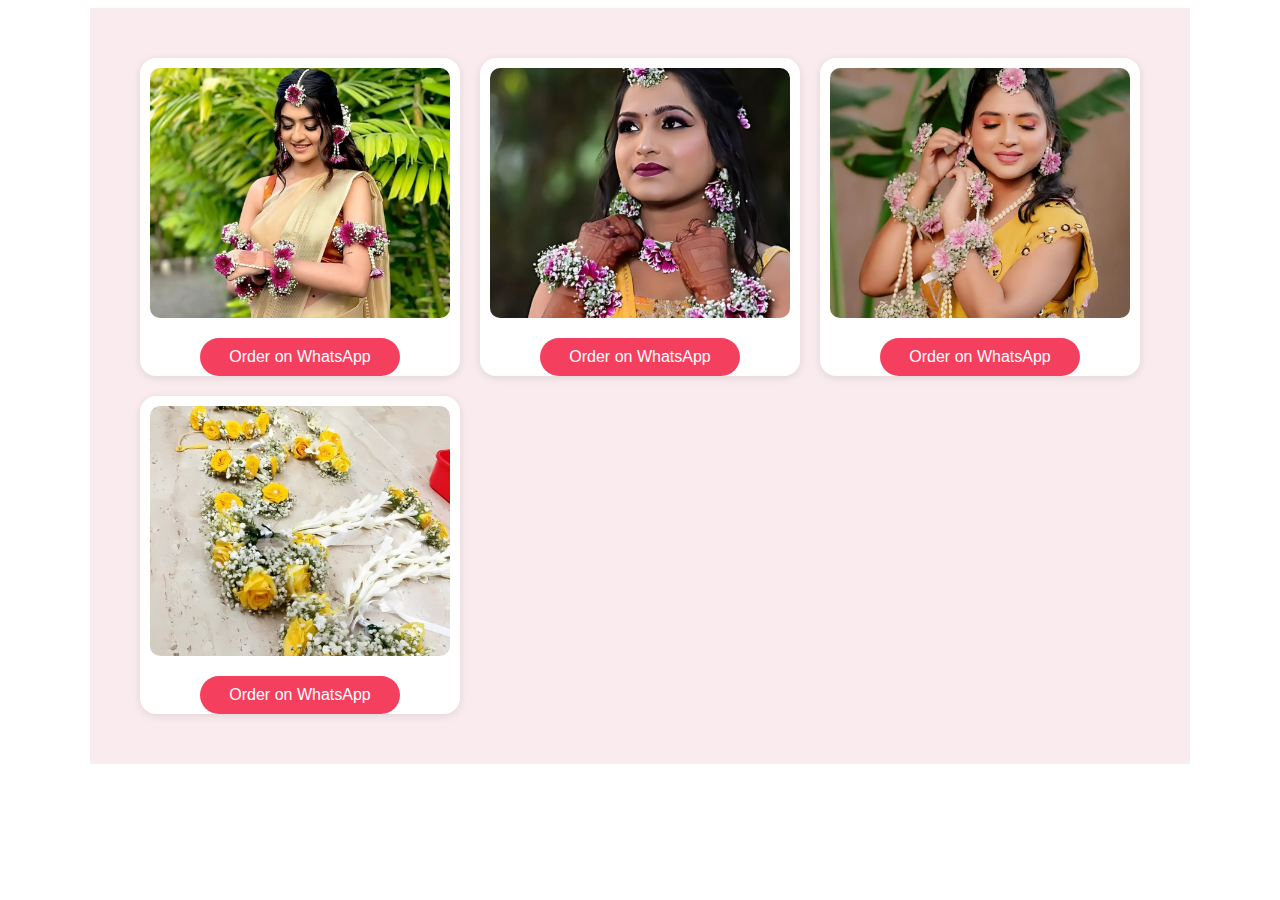
<file: flors jewelry set.html>
<!DOCTYPE html>
<html lang="en">
<head>
    <meta charset="UTF-8">
    <meta name="viewport" content="width=device-width, initial-scale=1.0">
    <title>Order now</title>
    <link rel="stylesheet" href="/flors jewelry set.css">
</head>
<body>
    <div class="gallery">
    <div class="product">
      <img src="/2-1.jpg" alt="Garland 1">
      <button class="order-btn">Order on WhatsApp</button>
    </div>
    <div class="product">
      <img src="/2-2.jpg" alt="Garland 2">
      <button class="order-btn">Order on WhatsApp</button>
    </div>
    <div class="product">
      <img src="/2-3.jpg" alt="Garland 3">
      <button class="order-btn">Order on WhatsApp</button>
    </div>
    <div class="product">
      <img src="/2-4.jpg" alt="Garland 4">
      <button class="order-btn">Order on WhatsApp</button>
    </div>
    
  </div>
</body>
</html>
</file>
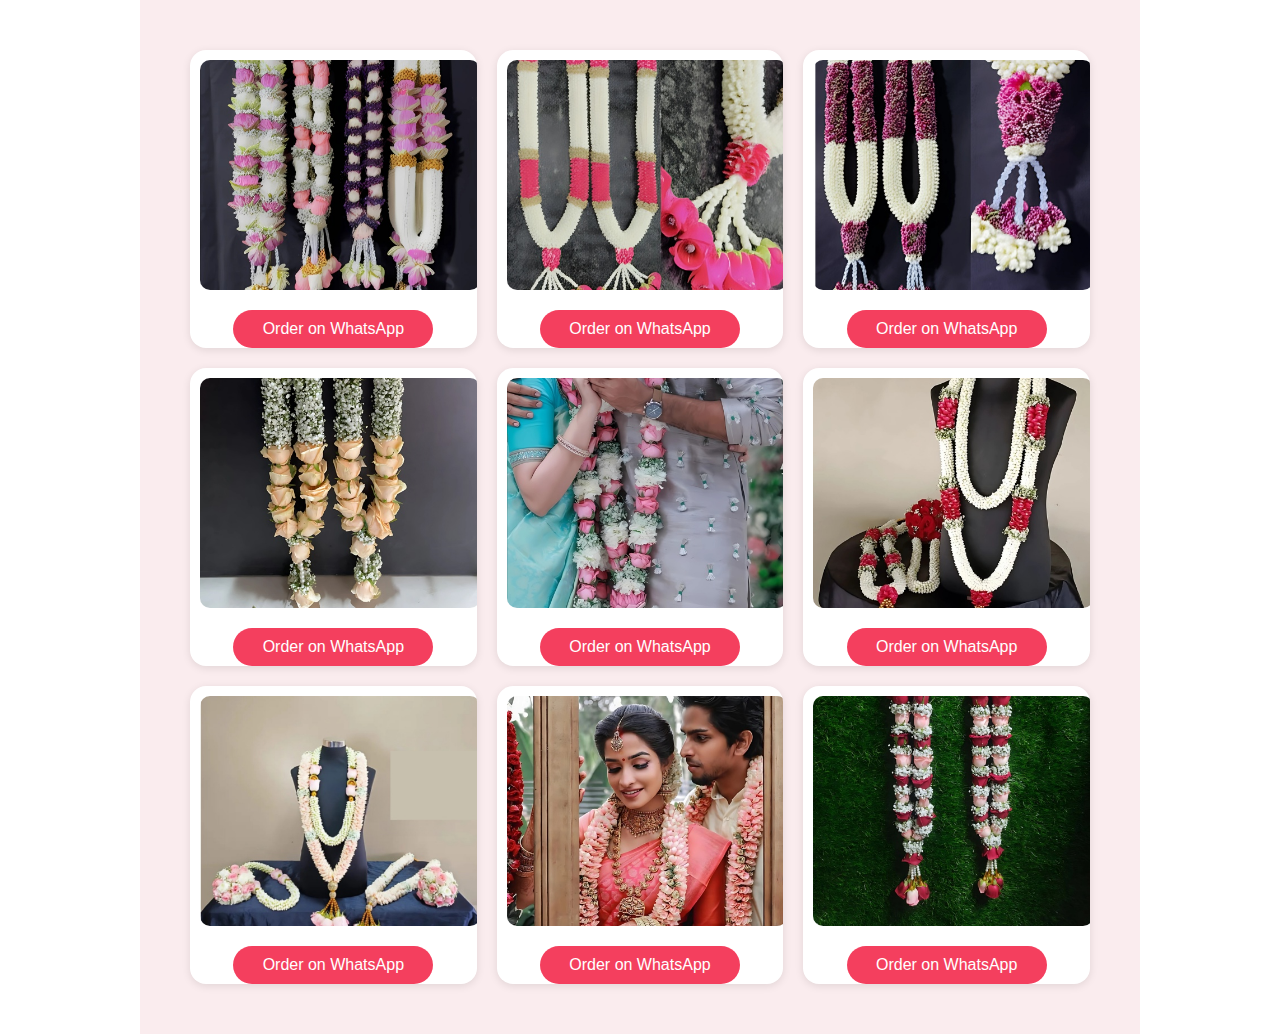
<file: Fresh flower.html>
<!DOCTYPE html>
<html lang="en">
<head>
    <meta charset="UTF-8">
    <meta name="viewport" content="width=device-width, initial-scale=1.0">
    <title>Order now</title>
    <link rel="stylesheet" href="/Fresh flower.css">
</head>
<body>
    <div class="gallery">
    <div class="product">
      <img src="/1-1.jpg" alt="Garland 1">
      <button class="order-btn">Order on WhatsApp</button>
    </div>
    <div class="product">
      <img src="/1-2.jpg" alt="Garland 2">
      <button class="order-btn">Order on WhatsApp</button>
    </div>
    <div class="product">
      <img src="/1-3.jpg" alt="Garland 3">
      <button class="order-btn">Order on WhatsApp</button>
    </div>
    <div class="product">
      <img src="/1-4.jpg" alt="Garland 4">
      <button class="order-btn">Order on WhatsApp</button>
    </div>
    <div class="product">
      <img src="/1-5.jpg" alt="Garland 5">
      <button class="order-btn">Order on WhatsApp</button>
    </div>
    <div class="product">
      <img src="/1-6.jpg" alt="Garland 6">
      <button class="order-btn">Order on WhatsApp</button>
    </div>
    <div class="product">
      <img src="/1-7.jpg" alt="Garland 7">
      <button class="order-btn">Order on WhatsApp</button>
    </div>
    <div class="product">
      <img src="/1-8.jpg" alt="Garland 8">
      <button class="order-btn">Order on WhatsApp</button>
    </div>
    <div class="product">
      <img src="/1-9.jpg" alt="Garland 9">
      <button class="order-btn">Order on WhatsApp</button>
    </div>
  </div>
</body>
</html>
</file>
<file: flors jewelry set.css>
.gallery {
  display: grid;
  grid-template-columns: repeat(3, 1fr);
  gap: 20px;
  padding: 50px ;
  width: 1000px;
  margin: 0 auto;
  background: rgb(250, 236, 238);
}

.product {
  background:#fff;
  border-radius: 1rem;
  overflow: hidden;
  box-shadow: 0 2px 8px rgba(0,0,0,0.1);
  text-align: center;
  
}

.product img {
  width:300px;
  height: 250px;
  display: block;
  justify-content: center;
  border-radius: 20px;
  padding:10px 10px ;
}

.order-btn {
  background: #f43f5e;
  color: white;
  border: none;
  padding: 10px 10px;
  width: 100%;
  font-size: 16px;
  cursor: pointer;
  margin-top: 10px;
  width: 200px;
  border-radius: 20px;
  
}

.order-btn:hover {
  background-color: #e04e53;
}
</file>
<file: Fresh flower.css>
*{
   margin:0;
    padding:0;
    box-sizing:border-box;
}
.gallery {
  display: grid;
  grid-template-columns: repeat(3, 1fr);
  gap: 20px;
  padding: 50px ;
  max-width: 1000px;
  margin: 0 auto;
  background: rgb(250, 236, 238);
}

.product {
  background:#fff;
  border-radius: 1rem;
  overflow: hidden;
  box-shadow: 0 2px 8px rgba(0,0,0,0.1);
  text-align: center;
  
}

.product img {
  width:300px;
  height: 250px;
  display: block;
  justify-content: center;
  border-radius: 20px;
  padding:10px 10px ;
}

.order-btn {
  background: #f43f5e;
  color: white;
  border: none;
  padding: 10px 10px;
  width: 100%;
  font-size: 16px;
  cursor: pointer;
  margin-top: 10px;
  width: 200px;
  border-radius: 20px;
  
}

.order-btn:hover {
  background-color: #e04e53;
}
</file>
